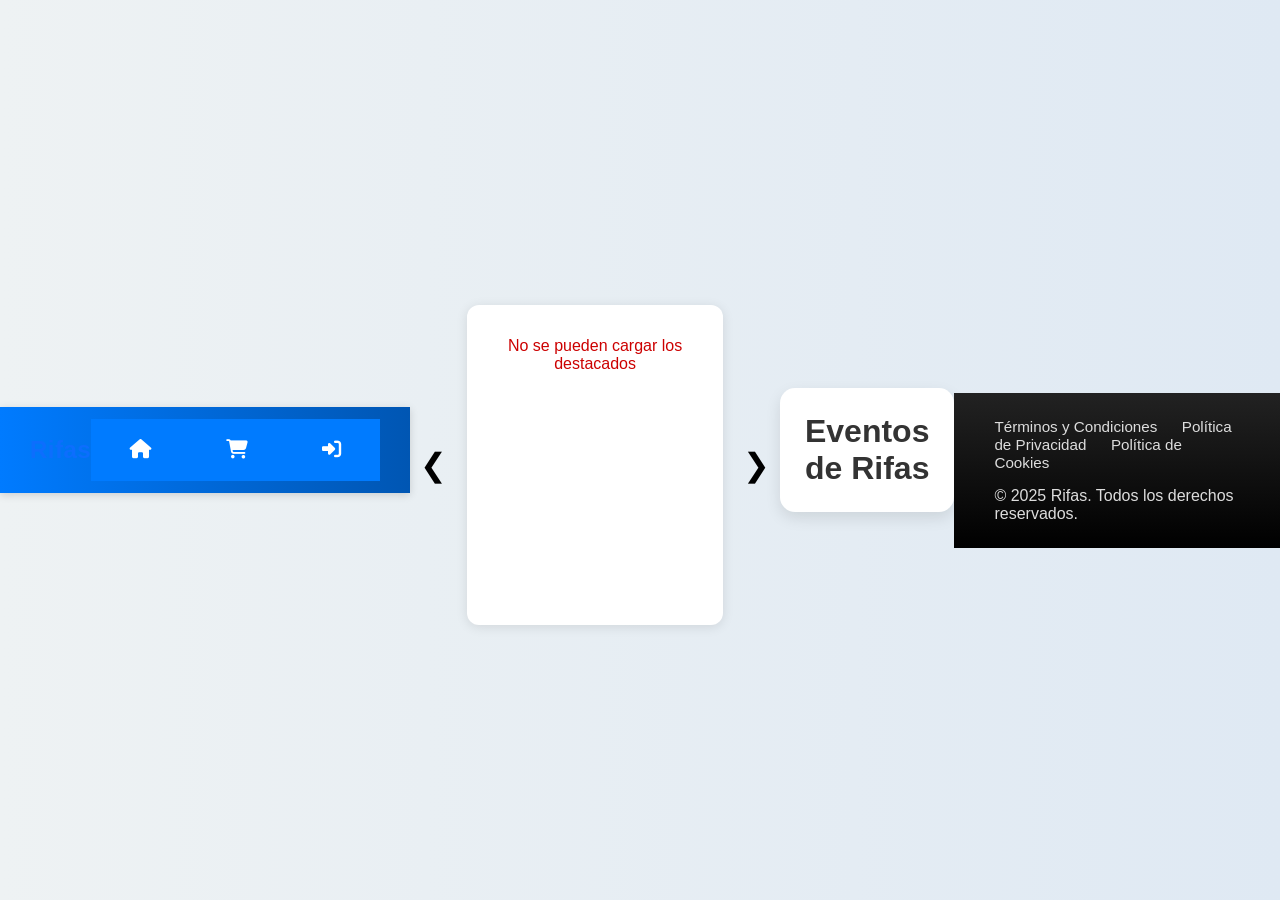
<file: index.html>
<!DOCTYPE html>
<html lang="es">
<head>
    <meta charset="UTF-8">
    <title>Rifas</title>
    <link rel="stylesheet" href="https://cdnjs.cloudflare.com/ajax/libs/font-awesome/6.6.0/css/all.min.css">
    <link rel="stylesheet" href="style.css">
</head>
<body>
<header>
    <h2>Rifas</h2>
    <div class="spacer"></div>
    <nav>
      <a href="index.html" title="Inicio"><i class="fas fa-home"></i></a>
      <a href="cart.html" title="Carrito"><i class="fas fa-shopping-cart"></i></a>
      <a href="#" id="adminLink" title="Admin"><i class="fas fa-user-cog"></i></a>
      <a href="#" id="loginOut" title="Iniciar sesión / Cerrar sesión"><i class="fas fa-sign-in-alt"></i></a>
    </nav>
</header>
<!-- Carrusel de Eventos Destacados -->
<div id="carouselWrapper" class="carousel-wrapper">
    <button id="carouselPrev" class="carousel-btn">
        &#10094;
    </button>

    <div id="carouselContent" class="carousel-content">
    </div>

    <button id="carouselNext" class="carousel-btn">
        &#10095;
    </button>

</div>
<div class="container">
    <h1>Eventos de Rifas</h1>
    <div id="cardsContainer" class="cards"></div>
</div>
<footer>
  <div class="footer-content">
    <!-- Sección izquierda: enlaces legales -->
    <div class="footer-links">
      <a href="terminos.html">Términos y Condiciones</a>
      <a href="privacidad.html">Política de Privacidad</a>
      <a href="cookies.html">Política de Cookies</a>
    </div>

    <!-- Sección derecha: Iconos sociales -->
    <div class="footer-social">
      <p>&copy; 2025 Rifas. Todos los derechos reservados.</p>
    </div>
  </div>
</footer>
<script src="utils.js"></script>
<script>
document.addEventListener('DOMContentLoaded', () => {
    const adminLink = document.getElementById('adminLink');
    if (adminLink) {
        if (isAdmin()) {
            adminLink.style.display = 'inline-block';
            adminLink.onclick = () => location.href = 'admin.html';
        } else {
            adminLink.style.display = 'none';
            adminLink.onclick = null;
        }
    }

    const loginOut = document.getElementById('loginOut');
    const user = getLoggedUser();

    if (user) {
        // Usuario logueado: icono logout, texto y función salir
        loginOut.innerHTML = '<i class="fas fa-sign-out-alt"></i>';
        loginOut.title = 'Cerrar sesión';
        loginOut.onclick = () => {
            localStorage.removeItem('user');
            location.reload();
        };
        loginOut.href = '#'; // previene navegación
    } else {
        // Usuario no logueado: icono login, texto y link login
        loginOut.innerHTML = '<i class="fas fa-sign-in-alt"></i>';
        loginOut.title = 'Iniciar sesión';
        loginOut.onclick = null; // limpia event handler previo
        loginOut.href = 'login.html';
    }
});

fetch('events.php?action=list')
  .then(res => res.json())
  .then(data => {
    if (data.Result === "OK") {
      const cont = document.getElementById('cardsContainer');
      cont.innerHTML = '';
      data.Records.forEach(ev => {
        const disponibles = ev.max - ev.vendidos;
        const porcentaje = ev.max > 0 ? (ev.vendidos / ev.max) * 100 : 0;
        const imageUrl = `getimage.php?id=${ev.id}`;
        
        let botonHtml = '';
        if (Math.round(porcentaje) === 100) {
          botonHtml = `<button class="detallesEvento detalles-btn agotado" disabled>Agotados</button>`;
        } else {
          botonHtml = `<a class="detallesEvento detalles-btn" href="event.html?id=${ev.id}">Ver detalles</a>`;
        }

        cont.innerHTML += `
          <div class="card">
            <div>
              <h3>${ev.title}</h3>
              <img src="${imageUrl}" alt="Imagen evento" >
              <h4>${ev.descripcion}</h4>
              <p><strong>Precio:</strong> $${ev.price}</p>
              <div class="progress-container">
                <div class="progress-bar" style="width:${porcentaje}%">
                  ${Math.round(porcentaje)}%
                </div>
              </div>
            </div>
            ${botonHtml}
          </div>
        `;
      });
    } else {
      console.error("Error:", data.Message);
    }
  })
  .catch(err => console.error("Error al cargar rifas:", err));
</script>
<script>
// Carrusel de destacados con transición y flechas en margen inferior
fetch('events.php?action=featured')
  .then(res => res.json())
  .then(data => {
    if (data.Result === "OK" && data.Records.length > 0) {
      const events = data.Records;
      let currentSlide = 0;
      const content = document.getElementById('carouselContent');

      function drawSlide(idx) {
        const ev = events[idx];
        const disponibles = ev.max - ev.vendidos;
        const porcentaje = ev.max > 0 ? (ev.vendidos / ev.max) * 100 : 0;
        const imageUrl = `getimage.php?id=${ev.id}`;
      
        content.innerHTML = '';
        const slide = document.createElement('div');
        slide.className = 'carousel-slide';
      
        // Aquí modificamos el botón de detalles según el porcentaje
        let botonDetallesHtml = '';
        if (Math.round(porcentaje) === 100) {
          botonDetallesHtml = `<button class="detallesEvento detalles-btn agotado" disabled>Agotados</button>`;
        } else {
          botonDetallesHtml = `<a class="detallesEvento detalles-btn" href="event.html?id=${ev.id}">Ver detalles</a>`;
        }
      
        slide.innerHTML = `
          <div class="carousel-slide-body">
            <img src="${imageUrl}" alt="Imagen evento" class="carousel-image">
            <div class="carousel-details">
                <h3>${ev.title}</h3>
                <p>${ev.descripcion}</p>
                <p><strong>Precio:</strong> $${ev.price}</p>
                <div class="progress-container">
                  <div class="progress-bar" style="width:${porcentaje}%">
                    ${Math.round(porcentaje)}%
                  </div>
                </div>
                ${botonDetallesHtml}
            </div>
          </div>
        `;
        content.appendChild(slide);
      
        setTimeout(() => slide.classList.add('carousel-visible'), 30);
      }

      drawSlide(currentSlide);

      document.getElementById('carouselPrev').onclick = () => {
        currentSlide = (currentSlide-1+events.length) % events.length;
        drawSlide(currentSlide);
      };
      document.getElementById('carouselNext').onclick = () => {
        currentSlide = (currentSlide+1) % events.length;
        drawSlide(currentSlide);
      };
    } else {
      document.getElementById('carouselContent').innerHTML =
        '<div class="no-events">No hay eventos destacados</div>';
      document.getElementById('carouselPrev').disabled = true;
      document.getElementById('carouselNext').disabled = true;
    }
  })
  .catch(err => {
    document.getElementById('carouselContent').innerHTML =
      '<div class="carousel-error">No se pueden cargar los destacados</div>';
    console.error("Error al cargar destacados:", err);
  });
</script>
</body>
</html>
</file>
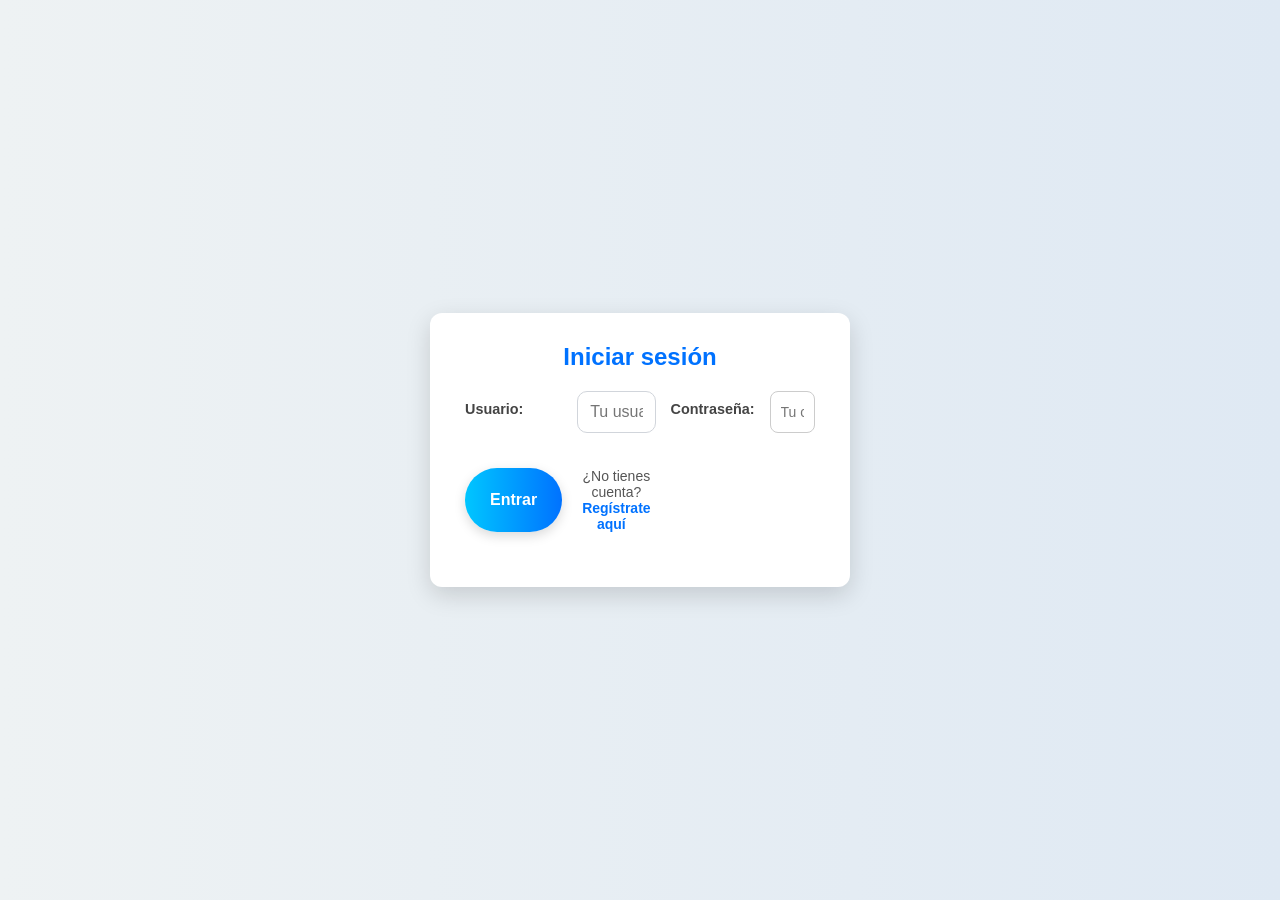
<file: cart.html>
<!DOCTYPE html>
<html lang="es">
<head>
  <meta charset="UTF-8">
  <title>Carrito de compras</title>
  <link rel="stylesheet" href="https://cdnjs.cloudflare.com/ajax/libs/font-awesome/6.6.0/css/all.min.css" />
  <link rel="stylesheet" href="style.css">
  
</head>
<body>
<header>
  <nav>
    <a href="index.html" title="Inicio" class="home-icon">
      <i class="fas fa-home"></i>
    </a>
  </nav>
</header>

<div class="container">
  <h2>🛒 Carrito de compras</h2>
  <div id="cart"></div>

  <!-- Sección de comprobante -->
  <div id="paymentSection">
    <label><b>Subir comprobante de pago:</b></label><br><br>
    <input type="file" id="compImagen" accept="image/*" class="btn btn-primary"><br><br>

    <div id="previewContainer">
      <p><b>Vista previa del comprobante:</b></p>
      <img id="previewImg">
    </div>
    <br>
    <button class="btn btn-primary" onclick="confirmarCompra()">Confirmar compra</button>
  </div>
</div>

<!-- Toast flotante -->
<div id="toast">Compra registrada como pendiente de validación.</div>

<script src="utils.js"></script>
<script>
requireLogin();

async function mostrarCart() {
  const user = getLoggedUser();
  const paymentSection = document.getElementById('paymentSection');
  if (!user) {
    document.getElementById('cart').innerHTML = "<p>Debes iniciar sesión para ver el carrito.</p>";
    paymentSection.style.display = "none";
    return;
  }
  try {
    const res = await fetch(`cart.php?action=list&usuarioId=${user.id}`);
    const data = await res.json();
    if (!data.success) {
      document.getElementById('cart').innerHTML = "<p>Error al cargar el carrito.</p>";
      paymentSection.style.display = "none";
      return;
    }
    const carrito = (data.records || []).filter(item => item.status === "Pendiente");
    if (!carrito.length) {
      document.getElementById('cart').innerHTML = "<p>El carrito está vacío.</p>";
      paymentSection.style.display = "none";
      return;
    }
    paymentSection.style.display = "block";
    let t = `
      <table>
        <thead>
          <tr>
            <th>Producto</th>
            <th>Números</th>
            <th>Precio</th>
            <th>Acción</th>
          </tr>
        </thead>
        <tbody>`;
    let total = 0;
    carrito.forEach(item => {
      total += item.numeros.length * item.precio;
      t += `
        <tr>
          <td data-label="Producto"><b>${item.titulo}</b></td>
          <td data-label="Números">${item.numeros.join(', ')}</td>
          <td data-label="Precio">$${item.precio}</td>
          <td data-label="Acción"><button class="btn btn-danger" onclick="eliminar(${item.id})">Eliminar</button></td>
        </tr>`;
    });
    t += `</tbody></table><p class="total"><b>Total:</b> $${total}</p>`;
    document.getElementById('cart').innerHTML = t;
  } catch (error) {
    document.getElementById('cart').innerHTML = `<p>Error al cargar el carrito: ${error.message}</p>`;
    paymentSection.style.display = "none";
    console.error(error);
  }
}

async function eliminar(productoId) {
  const user = getLoggedUser();
  if (!user) {
    showToast("Debes iniciar sesión para eliminar productos.", true);
    return;
  }
  try {
    const res = await fetch(`cart.php?action=delete&carroId=${productoId}&usuarioId=${user.id}`);
    const data = await res.json();
    if (data.success) {
      showToast("Producto eliminado del carrito.");
      mostrarCart();
    } else {
      showToast("Error al eliminar: " + (data.msg || "Desconocido"), true);
    }
  } catch (error) {
    showToast("Error al eliminar producto.", true);
    console.error(error);
  }
}

document.getElementById('compImagen').addEventListener('change', function () {
  if (this.files && this.files[0]) {
    let reader = new FileReader();
    reader.onload = function (e) {
      document.getElementById('previewImg').src = e.target.result;
      document.getElementById('previewContainer').style.display = 'block';
    };
    reader.readAsDataURL(this.files[0]);
  } else {
    document.getElementById('previewContainer').style.display = 'none';
  }
});

async function confirmarCompra() {
  let user = getLoggedUser();
  if (!user) {
    showToast("Debes estar logueado para comprar.", true);
    return;
  }

  try {
    let resCarrito = await fetch(`cart.php?action=list&usuarioId=${user.id}`);
    let dataCarrito = await resCarrito.json();
    if (!dataCarrito.success) {
      showToast("No se pudo leer carrito", true);
      return;
    }

    let carrito = (dataCarrito.records || [])
      .filter(item => item.status === "Pendiente")
      .map(item => ({
        ...item,
        nums: item.numeros,
        cantidad: item.cantidad,
        eventoId: parseInt(item.evento_id, 10) || 0
      }));

    if (carrito.length === 0) {
      showToast("El carrito está vacío.", true);
      return;
    }

    let fileInput = document.getElementById('compImagen');
    if (!fileInput.files.length) {
      showToast("Debes subir una imagen como comprobante.", true);
      return;
    }

    let reader = new FileReader();
    reader.onload = function (e) {
      let dataToSend = {
        usuarioId: user.id,
        usuario: user.usuario,
        nombre: user.nombre || "",
        apellido: user.apellido || "",
        imagen: e.target.result,
        detalle: carrito
      };

      fetch('confirmarcompra.php', {
        method: 'POST',
        headers: {'Content-Type': 'application/json'},
        body: JSON.stringify(dataToSend)
      })
      .then(res => res.json())
      .then(data => {
        if (data.status === "ok") {
          showToast("Compra registrada como pendiente de validación.");
          mostrarCart();
          document.getElementById('previewContainer').style.display = 'none';
          setTimeout(() => window.location.href = "index.html", 2000);
        } else {
          showToast("Error al registrar compra: " + data.msg, true);
        }
      })
      .catch(err => {
        console.error(err);
        showToast("Error al registrar compra.", true);
      });
    };
    reader.readAsDataURL(fileInput.files[0]);

  } catch (err) {
    console.error("Error cargando carrito:", err);
    showToast("Error al cargar el carrito.", true);
  }
}

function showToast(msg, error=false) {
  let toast = document.getElementById("toast");
  toast.innerText = msg;
  toast.style.background = error ? "#dc3545" : "#0d6efd";
  toast.className = "show";
  setTimeout(() => { toast.className = toast.className.replace("show", ""); }, 3000);
}

mostrarCart();
</script>
</body>
</html>
</file>
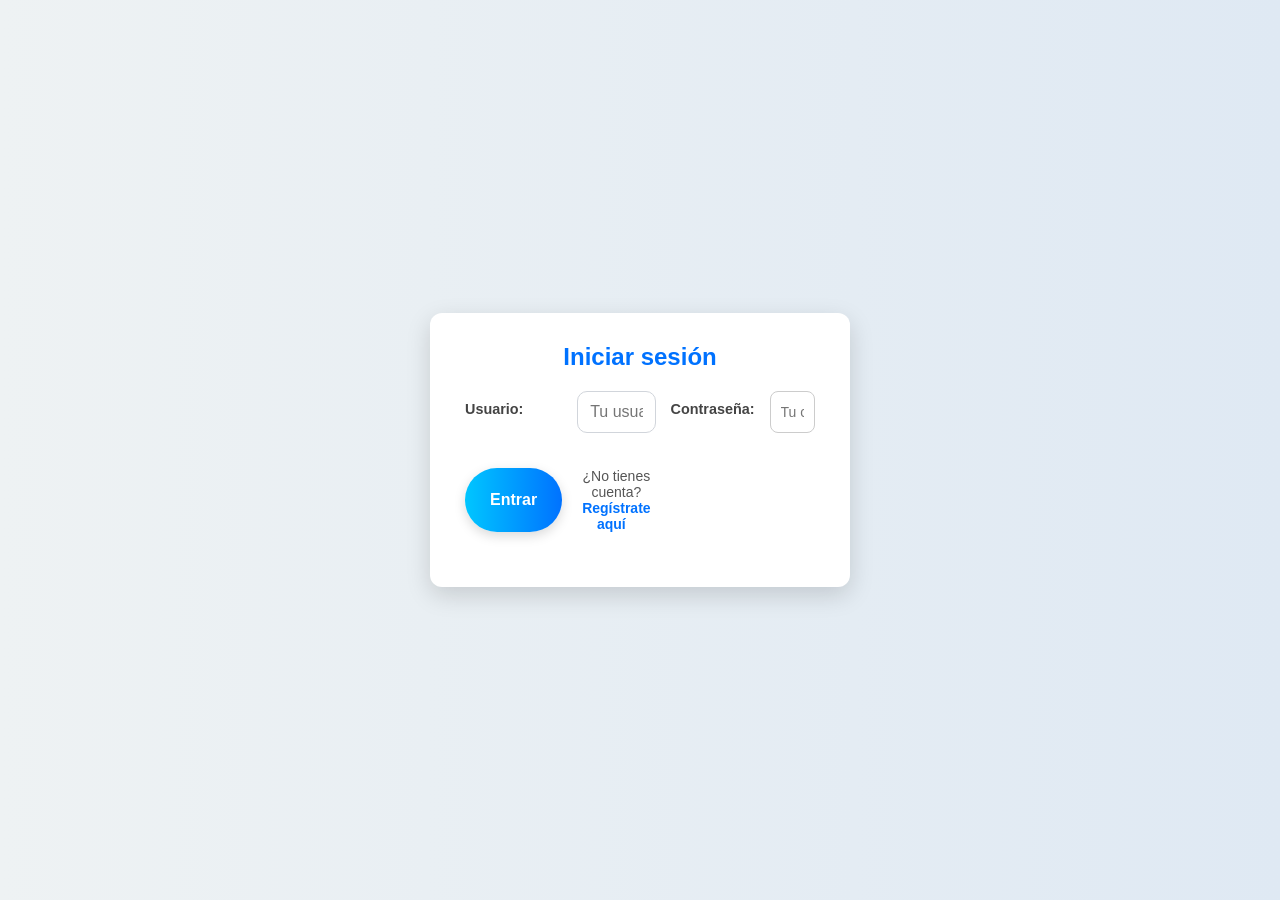
<file: event.html>
<!DOCTYPE html>
<html lang="es">
<head>
<meta charset="UTF-8">
<title>Evento</title>
<link rel="stylesheet" href="style.css">
<link rel="stylesheet" href="https://cdnjs.cloudflare.com/ajax/libs/font-awesome/6.6.0/css/all.min.css" />

</head>
<body>
<header>
  <nav>
    <a href="index.html" title="Inicio" class="icono">
      <i class="fas fa-home"></i>
    </a>
    <a href="cart.html" title="Carrito" class="icono">
      <i class="fas fa-shopping-cart"></i>
    </a>
  </nav>
</header>
<div class="container">
    <div id="eventoDetalle">Cargando...</div>
</div>

<script src="utils.js"></script>
<script>
requireLogin();

function getId(){
    const p = new URLSearchParams(window.location.search);
    return parseInt(p.get('id'));
}

const idEvento = getId();
let evento = null;
let cantidad = 1;

function generarNumerosAleatorios(stock, ocupados, cantidad) {
    const disponibles = [];
    for (let i = 1; i <= stock; i++) {
        if (!ocupados.includes(i)) {
            disponibles.push(i);
        }
    }
    const seleccionados = [];
    const limite = Math.min(cantidad, disponibles.length);
    while (seleccionados.length < limite) {
        const idx = Math.floor(Math.random() * disponibles.length);
        const num = disponibles[idx];
        if (!seleccionados.includes(num)) {
            seleccionados.push(num);
        }
    }
    return seleccionados.sort((a,b) => a-b);
}

fetch(`events.php?action=get&id=${idEvento}`)
    .then(res => res.json())
    .then(data => {
        if (data.Result === "OK" && data.Record) {
            evento = data.Record; 
            renderDet();
        } else {
            document.getElementById('eventoDetalle').innerHTML = "Evento no encontrado.";
        }
    })
    .catch(err => {
        console.error(err);
        document.getElementById('eventoDetalle').innerHTML = "Error cargando evento.";
    });

function changeCantidad(delta) {
    const maxDisponibles = evento.max - evento.ocupados.length;
    cantidad += delta;
    if (cantidad < 1) cantidad = 1;
    if (cantidad > maxDisponibles) cantidad = maxDisponibles;
    renderDet();
}

function renderDet(){
    const disponibles = evento.max - evento.ocupados.length;
    const total = cantidad * evento.price;
    document.getElementById('eventoDetalle').innerHTML = `
        <h2>${evento.title}</h2>
        <div class="counter-container">
            <button class="counter-btn" onclick="changeCantidad(-1)">−</button>
            <div class="counter-number">${cantidad}</div>
            <button class="counter-btn" onclick="changeCantidad(1)">+</button>
        </div>
        <div class="price-info">
            Precio unitario: $${evento.price.toFixed(2)}<br>
            <strong>Total: $${total.toFixed(2)}</strong>
        </div>
        <br>
        <button class="button" onclick="agregarCarrito()">Agregar al carrito</button>
    `;
}

function agregarCarrito(){
    const disponibles = evento.max - evento.ocupados.length;
    if (cantidad < 1 || cantidad > disponibles) {
        alert("Cantidad no válida");
        return;
    }

    // Generar boletos
    const numerosAsignados = generarNumerosAleatorios(evento.max, evento.ocupados, cantidad);

    const user = getLoggedUser();
    if (!user) {
        alert("Debes estar logueado");
        return;
    }

    const dataToSend = {
        usuarioId: user.id,
        eventoId: evento.id,
        titulo: evento.title,
        precio: evento.price,
        cantidad: cantidad,
        numeros: numerosAsignados
    };

    fetch("cart.php?action=add", {
        method: "POST",
        headers: {"Content-Type": "application/json"},
        body: JSON.stringify(dataToSend)
    })
    .then(res => res.json())
    .then(data => {
        if (data.success) {
            alert(`Agregado al carrito!\nTus boletos asignados: ${numerosAsignados.join(', ')}`);
            location.href = "cart.html";
        } else {
            alert("Error al añadir al carrito: " + data.msg);
        }
    })
    .catch(err => {
        console.error(err);
        alert("Error de conexión.");
    });
}

window.changeCantidad = changeCantidad;
window.agregarCarrito = agregarCarrito;
</script>
</body>
</html>
</file>
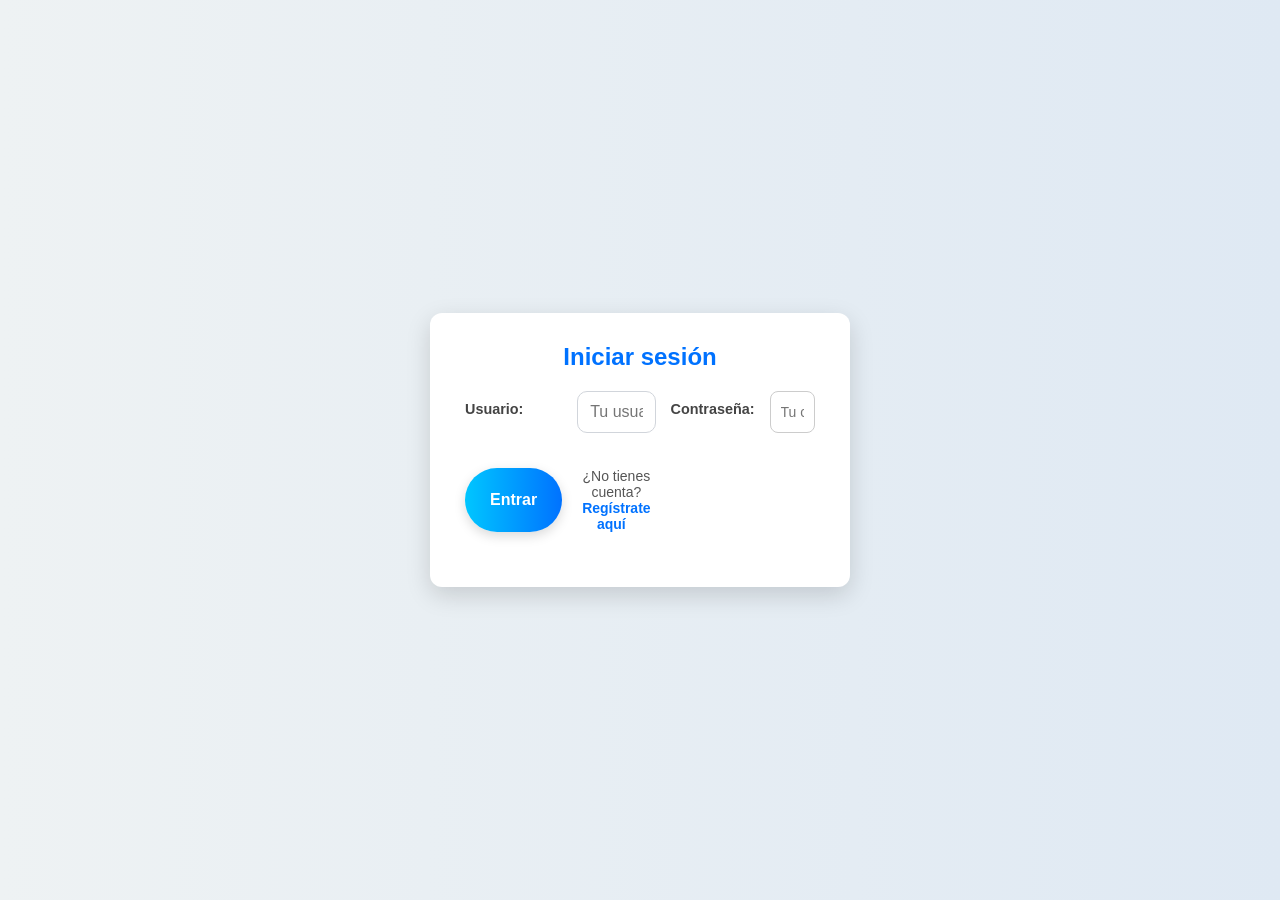
<file: login.html>
<!DOCTYPE html>
<html lang="es">
<head>
<meta charset="UTF-8">
<title>Login</title>
<link rel="stylesheet" href="style.css">

</head>
<body>
<div class="login-box">
    <h2>Iniciar sesión</h2>
    <form id="loginForm">
        <label for="user">Usuario:</label>
        <input type="text" id="user" placeholder="Tu usuario" required>
        
        <label for="pass">Contraseña:</label>
        <input type="password" id="pass" placeholder="Tu contraseña" required>
        
        <button class="button" type="submit">Entrar</button>
        <p>¿No tienes cuenta? <a href="registro.html">Regístrate aquí</a></p> 
    </form>
    <div id="loginMsg"></div>
</div>

<script>
document.getElementById('loginForm').onsubmit = async function(e){
    e.preventDefault();

    const usuario = document.getElementById('user').value.trim();
    const password = document.getElementById('pass').value;

    try {
        const res = await fetch('login.php', {
            method: 'POST',
            headers: { 'Content-Type': 'application/json' },
            body: JSON.stringify({ usuario, password })
        });
        const data = await res.json();

        if (data.success && data.user) {
            // Limpiamos cualquier basura previa
            localStorage.removeItem('user');
            // Guardamos el objeto de usuario como JSON
            localStorage.setItem('user', JSON.stringify(data.user));
            // Redirigimos al inicio
            window.location.href = 'index.html';
        } else {
            document.getElementById('loginMsg').innerText = data.msg || "Usuario o contraseña incorrectos.";
        }

    } catch (err) {
        console.error(err);
        document.getElementById('loginMsg').innerText = "Error de conexión con el servidor.";
    }
};
</script>
</body>
</html>
</file>
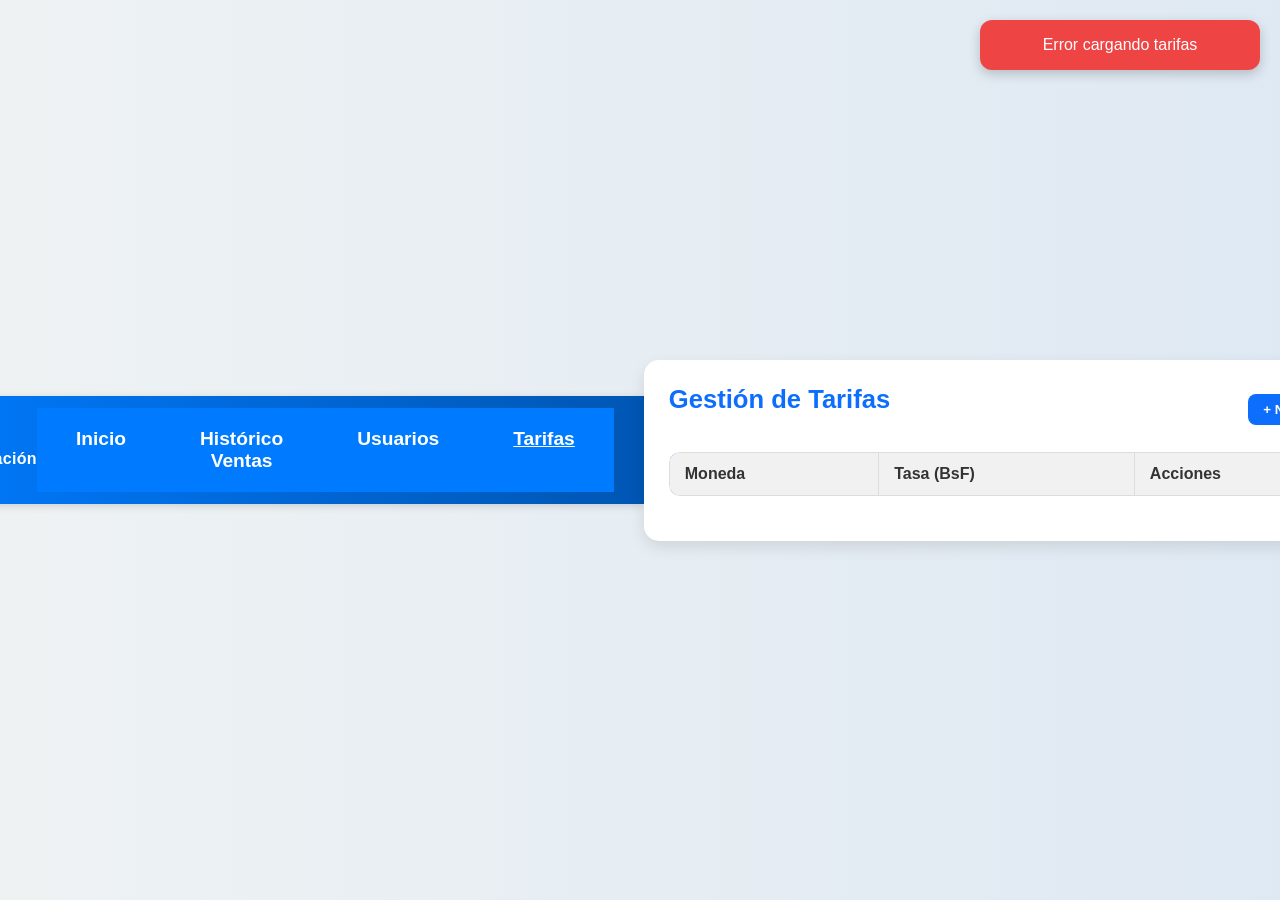
<file: rates.html>
<!DOCTYPE html>
<html lang="es">
<head>
  <meta charset="UTF-8" />
  <title>Administrar Tarifas</title>
  <link rel="stylesheet" href="style.css">
  
</head>
<body>
<header>
  <div class="brand">Panel de Administración</div>
  <nav>
    <a href="index.html">Inicio</a>
    <a href="ventas.html">Histórico Ventas</a>
    <a href="usuarios.html">Usuarios</a>
    <a href="rates.html" class="active">Tarifas</a>
  </nav>
</header>
<div class="container">
  <div class="toolbar">
    <h2>Gestión de Tarifas</h2>
    <button class="btn btn-primary" onclick="openModal()">+ Nueva Tarifa</button>
  </div>
  <table id="ratesTable">
    <thead>
      <tr>
        <th>Moneda</th>
        <th>Tasa (BsF)</th>
        <th class="actions">Acciones</th>
      </tr>
    </thead>
    <tbody></tbody>
  </table>
</div>
<!-- Modal crear/editar -->
<div id="modal">
  <div class="modal-card">
    <h3 id="modalTitle">Nueva Tarifa</h3>
    <div class="form-group">
      <label>Moneda</label>
      <input type="text" id="currency" placeholder="Ej: USD" aria-label="Moneda" />
    </div>
    <div class="form-group">
      <label>Tasa BsF</label>
      <input type="number" step="0.0001" id="amount" placeholder="Ej: 36.5000" aria-label="Tasa BsF"/>
    </div>
    <div class="modal-actions">
      <button class="btn btn-ghost" onclick="closeModal()">Cancelar</button>
      <button class="btn btn-success" onclick="saveRate()">Guardar</button>
    </div>
  </div>
</div>
<!-- Modal confirmación eliminar -->
<div id="confirmModal">
  <div class="modal-card">
    <h3 class="confirm-title">Confirmar</h3>
    <p id="confirmText">¿Seguro que deseas continuar?</p>
    <div class="modal-actions">
      <button class="btn btn-ghost" onclick="closeConfirm()">Cancelar</button>
      <button class="btn btn-danger" id="confirmOk">Eliminar</button>
    </div>
  </div>
</div>
<!-- Toast -->
<div id="toast" role="alert" aria-live="assertive"></div>
<script>
let editingCurrency = null;

function showToast(msg, type="info"){
  const t = document.getElementById('toast');
  t.className = ""; // reset
  t.textContent = msg;
  t.classList.add(type, 'show');
  clearTimeout(t._to);
  t._to = setTimeout(()=>{ t.classList.remove('show'); }, 2800);
}

async function loadRates() {
  try {
    const res = await fetch("rates.php?action=list");
    const data = await res.json();
    const tbody = document.querySelector("#ratesTable tbody");
    tbody.innerHTML = "";
    if (data.success) {
      data.records.forEach(r => {
        const tr = document.createElement("tr");
        tr.innerHTML = `
          <td>${r.currency}</td>
          <td>${Number(r.amount).toFixed(4)}</td>
          <td class="actions">
            <button class="btn btn-warning" onclick="editRate('${r.currency}', ${r.amount})">Editar</button>
            <button class="btn btn-danger" onclick="confirmDelete('${r.currency}')">Eliminar</button>
          </td>`;
        tbody.appendChild(tr);
      });
    } else {
      showToast("Error cargando tarifas", "error");
    }
  } catch(e) {
    showToast("Error cargando tarifas", "error");
  }
}

function openModal() {
  editingCurrency = null;
  document.getElementById('modalTitle').textContent = "Nueva Tarifa";
  document.getElementById('currency').value = "";
  document.getElementById('amount').value = "";
  document.getElementById('modal').style.display = "flex";
}

function closeModal() {
  document.getElementById('modal').style.display = "none";
}

function editRate(currency, amount) {
  editingCurrency = currency;
  document.getElementById('modalTitle').textContent = "Editar Tarifa";
  document.getElementById('currency').value = currency;
  document.getElementById('amount').value = amount;
  document.getElementById('modal').style.display = "flex";
}

async function saveRate() {
  const currency = document.getElementById('currency').value.trim();
  const amount = parseFloat(document.getElementById('amount').value);
  if(!currency || isNaN(amount)) {
    showToast("Completa todos los campos correctamente", "error");
    return;
  }
  try {
    // Decide acción: create o update
    const action = editingCurrency ? "update" : "create";

    const res = await fetch(`rates.php?action=${action}`, {
      method: "POST",
      headers: {"Content-Type": "application/json"},
      body: JSON.stringify({
        currency,
        amount,
        originalCurrency: editingCurrency
      })
    });
    const data = await res.json();
    if(data.success) {
      showToast("Tarifa guardada correctamente", "success");
      closeModal();
      loadRates();
    } else {
      showToast(data.msg || "Error guardando tarifa", "error");
    }
  } catch(e) {
    showToast("Error guardando tarifa", "error");
  }
}

let deletingCurrency = null;

function confirmDelete(currency) {
  deletingCurrency = currency;
  document.getElementById('confirmText').textContent = `¿Eliminar la tarifa de ${currency}?`;
  document.getElementById('confirmModal').style.display = "flex";
}

function closeConfirm() {
  document.getElementById('confirmModal').style.display = "none";
}

document.getElementById('confirmOk').addEventListener("click", async () => {
  if(!deletingCurrency) return;
  try {
    const res = await fetch(`rates.php?action=delete&currency=${encodeURIComponent(deletingCurrency)}`, {
      method: "POST"
    });
    const data = await res.json();
    if(data.success) {
      showToast("Tarifa eliminada", "success");
      loadRates();
    } else {
      showToast(data.msg || "Error eliminando tarifa", "error");
    }
  } catch(e) {
    showToast("Error eliminando tarifa", "error");
  }
  closeConfirm();
});

window.onload = loadRates;
</script>
</body>
</html>
</file>
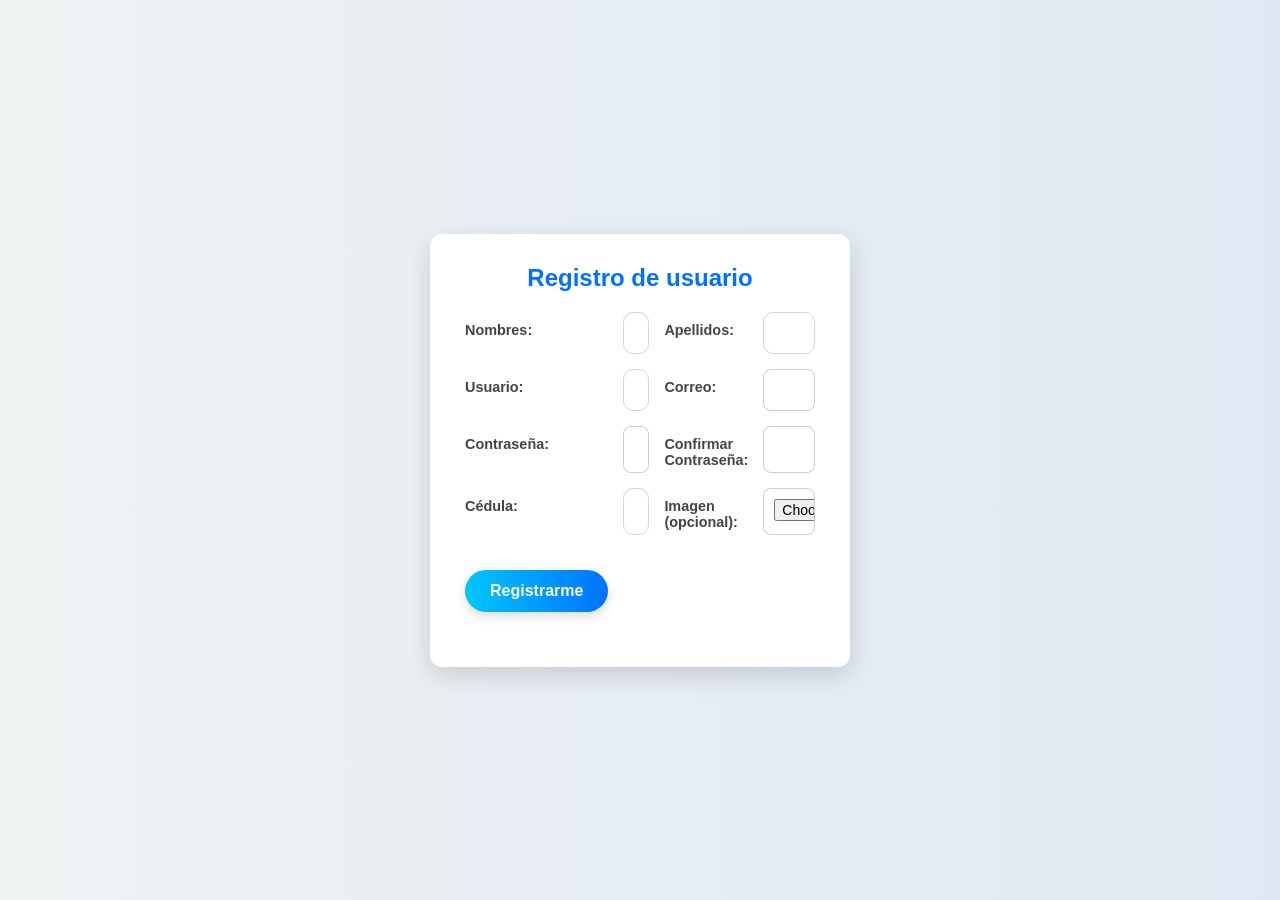
<file: registro.html>
<!DOCTYPE html>
<html lang="es">
<head>
<meta charset="UTF-8">
<title>Registro</title>
<link rel="stylesheet" href="style.css">

</head>
<body>
<div class="login-box">
    <h2>Registro de usuario</h2>
    <form id="registroForm" enctype="multipart/form-data">
        <label for="nombre">Nombres:</label>
        <input type="text" id="nombre" name="nombre" required>

        <label for="apellido">Apellidos:</label>
        <input type="text" id="apellido" name="apellido" required>

        <label for="usuario">Usuario:</label>
        <input type="text" id="usuario" name="usuario" required>

        <label for="correo">Correo:</label>
        <input type="email" id="correo" name="correo" required>

        <label for="password">Contraseña:</label>
        <input type="password" id="password" name="password" required>

        <label for="password2">Confirmar Contraseña:</label>
        <input type="password" id="password2" required>

        <label for="cedula">Cédula:</label>
        <input type="text" id="cedula" name="cedula" required>

        <label for="imagen">Imagen (opcional):</label>
        <input type="file" id="imagen" name="imagen" accept="image/*">

        <button class="button" type="submit">Registrarme</button>
    </form>
    <div id="msg"></div>
</div>

<script>
document.getElementById('registroForm').onsubmit = async function(e){
    e.preventDefault();

    const pass = document.getElementById('password').value;
    const pass2 = document.getElementById('password2').value;
    if(pass !== pass2){
        document.getElementById('msg').innerHTML = "<span style='color:red;'>Las contraseñas no coinciden.</span>";
        return;
    }

    const formData = new FormData(document.getElementById('registroForm'));
    try {
        const res = await fetch('registro.php', { method: 'POST', body: formData });
        const data = await res.json();
        if(data.success){
            document.getElementById('msg').innerHTML = "<span style='color:green;'>" + data.msg + "</span>";
            document.getElementById('registroForm').reset();
        } else {
            document.getElementById('msg').innerHTML = "<span style='color:red;'>" + data.msg + "</span>";
        }
    } catch (err) {
        document.getElementById('msg').innerHTML = "<span style='color:red;'>Error de conexión.</span>";
        console.error(err);
    }
};
</script>
</body>
</html>
</file>
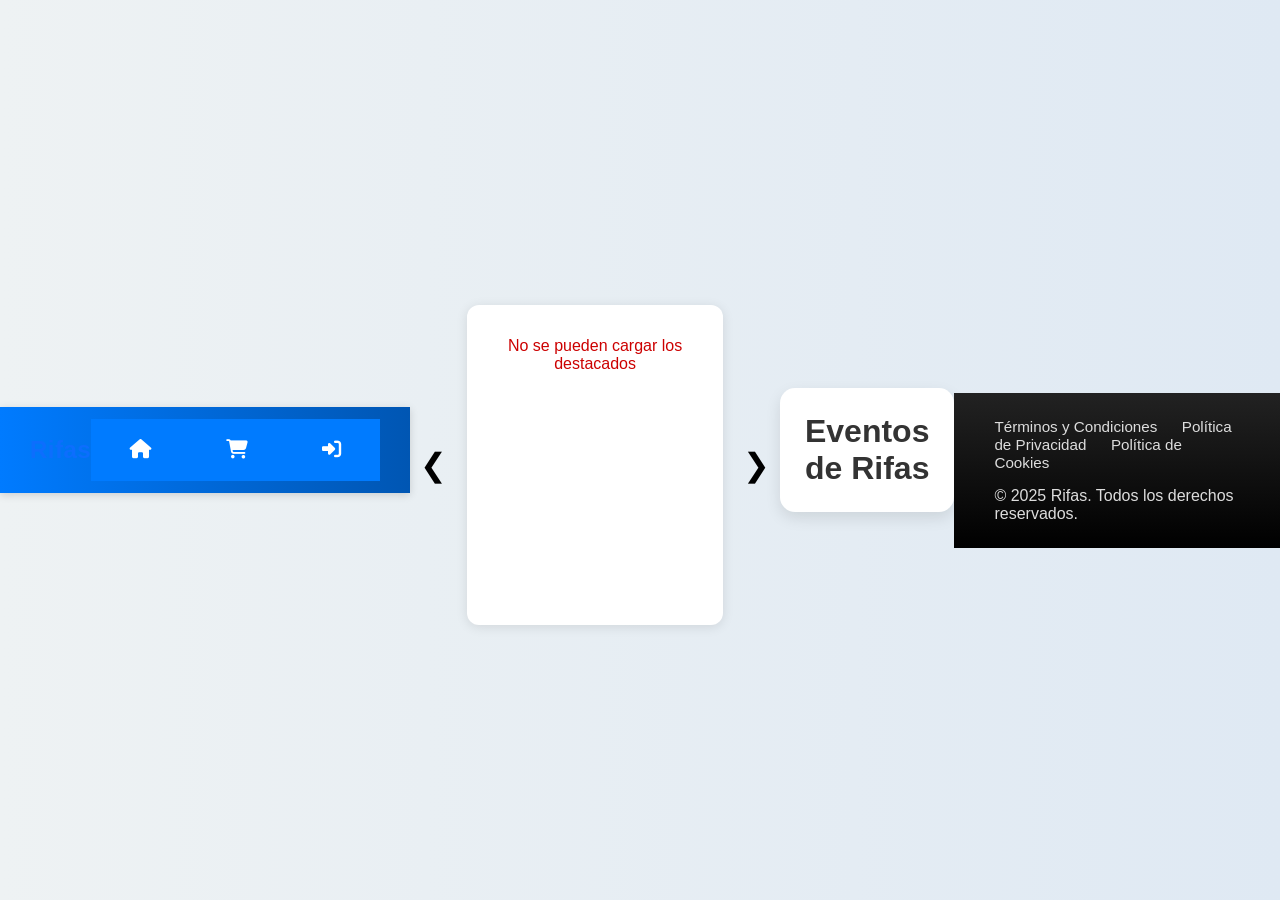
<file: usuarios.html>
<!DOCTYPE html>
<html lang="es">
<head>
<meta charset="UTF-8">
<title>Lista de Usuarios</title>
<link rel="stylesheet" href="style.css">
</head>
<body>
<header>
    <nav>
        <a href="index.html">Inicio</a>
        <a href="admin.html">Admin</a>
    </nav>
</header>
<div class="container">
    <h2>Usuarios Registrados</h2>
    <div id="listado"></div>
</div>
<script src="utils.js"></script>
<script>
requireAdmin();

let users = [];

async function cargarUsuarios() {
    try {
        const res = await fetch('usuarios.php');
        const data = await res.json();
        if(data.success){
            users = data.users || [];
            mostrarUsuarios();
        } else {
            alert("Error al cargar usuarios: " + data.msg);
        }
    } catch(e) {
        alert("Error en la conexión para cargar usuarios");
    }
}

function mostrarUsuarios() {
    let html = `<table class="table">
        <thead>
            <tr>
                <th>Usuario</th>
                <th>Nombres</th>
                <th>Apellidos</th>
                <th>Cédula</th>
                <th>Correo</th>
                <th>Rol</th>
            </tr>
        </thead><tbody>`;
    users.forEach(u => {
        html += `<tr>
            <td>${u.user}</td>
            <td>${u.nombres || ''}</td>
            <td>${u.apellidos || ''}</td>
            <td>${u.telefono || ''}</td>
            <td>${u.correo || ''}</td>
            <td>${u.isAdmin ? 'Administrador' : 'Cliente'}</td>
        </tr>`;
    });
    html += `</tbody></table>`;
    document.getElementById('listado').innerHTML = html;
}

cargarUsuarios();

</script>
</body>
</html>
</file>
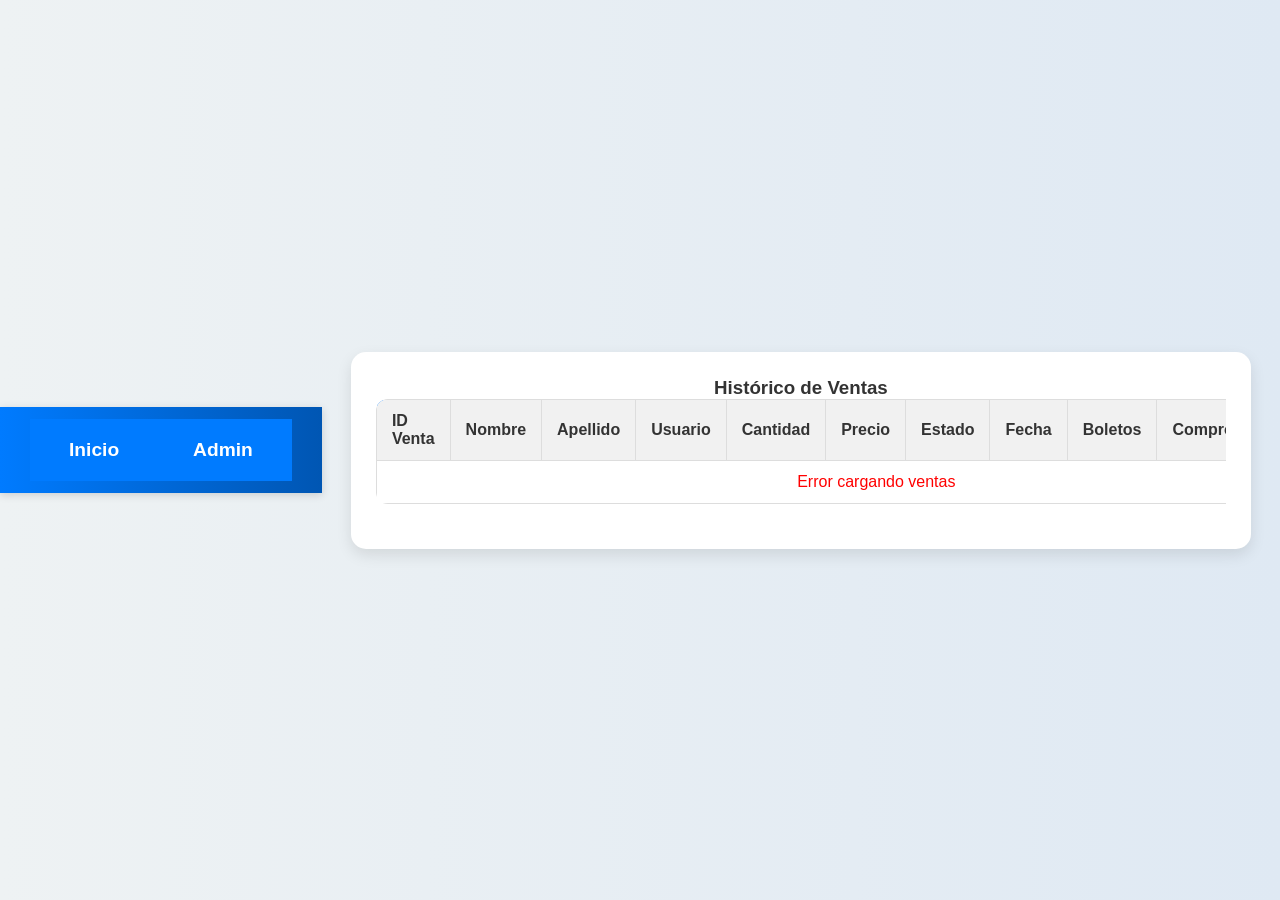
<file: ventas.html>
<!DOCTYPE html>
<html lang="es">
<head>
<meta charset="UTF-8" />
<title>Ventas Pendientes - Premium</title>
  <link rel="stylesheet" href="style.css">

<!-- CSS Propio -->


<!-- jQuery + DataTables CSS/JS -->
<link rel="stylesheet" href="https://cdn.datatables.net/1.13.6/css/jquery.dataTables.min.css">
<script src="https://code.jquery.com/jquery-3.6.0.min.js"></script>
<script src="https://cdn.datatables.net/1.13.6/js/jquery.dataTables.min.js"></script>

</head>
<body>
<header>
<nav>
<a href="index.html">Inicio</a>
<a href="admin.html">Admin</a>
</nav>
</header>

<div class="container">
<h3>Histórico de Ventas</h3>
<div id="ventasCont" class="table-wrapper">
<table id="ventasTable" class="display">
<thead>
<tr>
<th>ID Venta</th><th>Nombre</th><th>Apellido</th><th>Usuario</th>
<th>Cantidad</th><th>Precio</th><th>Estado</th><th>Fecha</th>
<th>Boletos</th><th>Comprobante</th><th>Acción</th>
</tr>
</thead>
<tbody id="ventasBody">
<tr><td colspan="11" class="text-center">Cargando...</td></tr>
</tbody>
</table>
</div>
</div>

<!-- Modal -->
<div id="modal" class="modal-overlay">
<div class="modal-content">
<button class="modal-close" onclick="cerrarModal()">×</button>
<img id="modalImg" alt="Comprobante de venta" />
</div>
</div>

<script>
// Escape HTML
const escapeHtml = str =>
  str ? str.replace(/[&<>"']/g, m => ({
    '&':'&amp;','<':'&lt;','>':'&gt;','"':'&quot;',"'":'&#39;'
  }[m])) : '';

// Modal
window.abrirModal = function(src) {
  document.getElementById('modalImg').src = src;
  document.getElementById('modal').style.display = 'flex';
};
window.cerrarModal = function() {
  document.getElementById('modal').style.display = 'none';
  document.getElementById('modalImg').src = '';
};
document.getElementById('modal').addEventListener('click', e=>{
  if(e.target.id==='modal') cerrarModal();
});

// Cargar ventas
async function cargarVentas(){
  try {
    const res = await fetch('ventas.php?action=list');
    if(!res.ok) throw new Error(`Error HTTP: ${res.status}`);
    const data = await res.json();
    if(data.Result!=='OK'){ mostrarError(data.Message||'Sin datos'); return; }
    renderVentas(data.Records);
  } catch(e){ mostrarError('Error cargando ventas'); console.error(e); }
}

// Render tabla
function renderVentas(ventas){
  const body = document.getElementById('ventasBody');
  if(!ventas.length){ mostrarError('No hay ventas registradas.'); return; }

  body.innerHTML = ventas.map(v=>{
    const detalle = (v.detalle||[]).map(d=>`${escapeHtml(d.titulo)}: ${d.nums.join(', ')}`).join('<br>');
    let btn = v.imagen
      ? `<button class="btn-visualizar" data-src="data:image/png;base64,${v.imagen}" onclick="abrirModal(this.dataset.src)">Visualizar</button>`
      : 'Sin imagen';
    const estados = ['Pendiente','Pagado','Cancelado'];
    const selectEstado = `<select onchange="cambiarEstado(${v.id},this.value)">` +
      estados.map(e=>`<option ${v.estado===e?'selected':''}>${e}</option>`).join('') +
      `</select>`;
    return `<tr>
      <td>${v.id}</td><td>${escapeHtml(v.nombre)}</td><td>${escapeHtml(v.apellido)}</td>
      <td>${escapeHtml(v.usuario)}</td><td>${v.cantidad}</td>
      <td>$${parseFloat(v.precio).toFixed(2)}</td>
      <td>${escapeHtml(v.estado)}</td><td>${v.fecha}</td><td>${detalle}</td>
      <td>${btn}</td><td>${selectEstado}</td>
    </tr>`;
  }).join('');

  // Inicializar DataTable al recargar datos
  if ($.fn.dataTable.isDataTable('#ventasTable')) {
    $('#ventasTable').DataTable().destroy();
  }
  $('#ventasTable').DataTable({
    pageLength: 10,
    order: [[0, 'desc']], // ordenar por ID desc
    columnDefs: [
    { orderable: false, targets: [8, 9, 10] }
    ],
    language: {
      url: "https://cdn.datatables.net/plug-ins/1.13.6/i18n/es-ES.json"
    }
  });
}

// Error msg
function mostrarError(msg){
  document.getElementById('ventasBody').innerHTML =
    `<tr><td colspan="11" class="text-center text-error">${escapeHtml(msg)}</td></tr>`;
}

// Cambiar estado placeholder
function cambiarEstado(id,estado){ 
  alert(`Cambiar estado de venta ${id} a ${estado} (Requiere backend)`); 
}

window.onload = cargarVentas;
</script>
</body>
</html>
</file>
<file: style.css>
body {
        font-family: 'Arial', sans-serif;
        margin: 0;
        padding: 0;
        background-color: #f4f4f4;
        }
        /* Header general */
        header {
          background: linear-gradient(90deg, #007bff, #0056b3);
          color: white;
          padding: 12px 30px;
          display: flex;
          align-items: center;
          justify-content: space-between;
          box-shadow: 0 2px 6px rgba(0,0,0,0.15);
        }
    
        /* Título izquierda */
        header h2 {
          margin: 0;
          font-size: 1.5rem;
          font-weight: 600;
          letter-spacing: 0.5px;
        }
    
        /* Zona central vacía para equilibrar */
        .spacer {
          flex: 1;
        }
    
        /* Navegación derecha */
        nav {
          display: flex;
          gap: 18px;
        }
    
        nav a {
          color: white;
          text-decoration: none;
          font-size: 1.2rem;
          transition: transform 0.2s ease, color 0.2s ease;
        }
    
        nav a:hover {
          color: #ffd700;
          transform: scale(1.1);
        }
        .container {
            max-width: 1000px;
            margin: 30px auto;
            padding: 20px;
            background: white;
            border-radius: 10px;
            box-shadow: 0 0 15px rgba(0,0,0,0.1);
        }
        footer {
          background: linear-gradient(0deg, #000, #222); /* negro profundo hacia gris oscuro */
          color: #ddd;
          padding: 25px 40px;
          margin-top: 40px;
        }
        
        .footer-content {
          display: flex;
          justify-content: space-between;
          align-items: center;
          flex-wrap: wrap; /* responsive */
          gap: 15px;
        }
        
        .footer-links a {
          margin-right: 20px;
          color: #ddd;
          text-decoration: none;
          font-size: 0.95rem;
        }
        
        .footer-links a:hover {
          color: #ffd700; /* dorado en hover */
        }
        
        .footer-social a {
          margin: 0;
          font-size: 0.9rem;
          opacity: 0.8;
        }
        
        .footer-social a:hover {
          color: #ffd700;
          transform: scale(1.15);
        }
        /* Grid de cartas */
        .cards {
            display: grid;
            grid-template-columns: repeat(auto-fit, minmax(220px, 1fr));
            gap: 20px;
        }
        .card {
            background: #fff;
            border-radius: 10px;
            box-shadow: 0 2px 8px rgba(0,0,0,0.1);
            padding: 15px;
            display: flex;
            flex-direction: column;
            justify-content: space-between;
        }
        .card h3 {
            margin-top: 0;
            color: #007bff;
        }
        .card p {
            margin: 5px 0;
        }
        .card a {
            background: #007bff;
            color: white;
            padding: 8px;
            border-radius: 5px;
            text-align: center;
            text-decoration: none;
            font-weight: bold;
        }
        .card a:hover {
            background: #0056b3;
        }
        .progress-container {
    background: #e9ecef;
    border-radius: 50px;
    overflow: hidden;
    height: 18px;
    margin-top: 8px;
}
.progress-bar {
    height: 100%;
    background: linear-gradient(90deg, #00c6ff, #0072ff);
    color: white;
    font-size: 12px;
    font-weight: bold;
    text-align: center;
    line-height: 18px;
    transition: width 0.5s ease;
}
.detallesEvento{
    margin-top: 10px;
}
#carouselContent > .carousel-slide {
    opacity: 0;
    transform: translateX(15px);
    transition: opacity 0.4s, transform 0.4s;
    position: relative;
}

#carouselContent > .carousel-slide.carousel-visible {
    opacity: 1;
    transform: translateX(0);
}

.detalles-btn{
    background: #007bff;
    color: white;
    padding: 8px;
    border-radius: 5px;
    text-align: center;
    text-decoration: none;
    font-weight: bold;
}
body {
  font-family: Arial, sans-serif;
  margin: 0; padding: 0;
  background: #f0f2f5;
}

a {
  color: #fff; text-decoration: none; margin-right: 10px;
}
.container { max-width: 900px; margin: 30px auto; padding: 20px; background: #fff; border-radius: 8px; }
.event-card { border: 1px solid #ddd; border-radius: 6px; margin-bottom: 16px; padding: 12px; }
.button { background: #2980d9; color: #fff; border: 0; padding: 8px 20px; border-radius: 4px; cursor: pointer;}
.button:disabled {background: #999;}
.number { padding: 7px; border: 1px solid #aaa; margin: 4px; border-radius: 4px; cursor:pointer;}
.number.selected { background: #ffe600;}
.login-box { max-width: 350px; margin: 70px auto; padding: 30px; border-radius: 6px; background: #fff; box-shadow: 0 4px 12px #0002;}
.table { width: 100%; border-collapse: collapse;}
.table th, .table td { border: 1px solid #ddd; padding: 8px;}
#nums {
    display: flex;
    flex-wrap: wrap; /* Permite que los números salten a otra línea */
    gap: 5px;        /* Espaciado entre números */
    max-width: 100%; /* Evita que sobrepasen el ancho */
}

.number {
    display: inline-flex;
    align-items: center;
    justify-content: center;
    width: 40px;
    height: 40px;
    background-color: #eee;
    border: 1px solid #ccc;
    border-radius: 5px;
    cursor: pointer;
    user-select: none;
}

.number.disabled {
    background-color: #ccc;
    color: #666;
    cursor: not-allowed;
}

.number.selected {
    background-color: #4caf50;
    color: white;
}

.progress-container {
    background: #e9ecef;
    border-radius: 50px;
    overflow: hidden;
    height: 18px;
    margin-top: 8px;
}
.progress-bar {
    height: 100%;
    background: linear-gradient(90deg, #00c6ff, #0072ff);
    text-align: right;
    padding-right: 8px;
    color: white;
    font-size: 12px;
    line-height: 18px;
    font-weight: bold;
    transition: width 0.5s ease;
}
/* Admin page */

    /* ======= Reset & Base ======= */
    * {
      box-sizing: border-box;
      margin: 0;
      padding: 0;
      font-family: "Segoe UI", Roboto, sans-serif;
    }
    body {
      background: #f4f6f9;
      color: #333;
    }

    /* ======= Header ======= */
    header {
      background: #1f2937;
      padding: 15px 30px;
      box-shadow: 0 2px 6px rgba(0,0,0,.2);
    }
    nav {
      display: flex;
      gap: 20px;
    }
    nav a {
      color: #e5e7eb;
      text-decoration: none;
      font-weight: 500;
      transition: 0.3s;
      padding: 8px 14px;
      border-radius: 6px;
    }
    nav a:hover {
      background: #374151;
      color: #fff;
    }

    /* ======= Container ======= */
    .container {
      max-width: 900px;
      margin: 40px auto;
      background: #fff;
      border-radius: 12px;
      padding: 30px;
      box-shadow: 0 4px 10px rgba(0,0,0,.08);
    }
    h2 {
      margin-bottom: 20px;
      font-size: 1.6rem;
      color: #111827;
    }

    /* ======= Form ======= */
    form {
      display: grid;
      grid-template-columns: 1fr 1fr 1fr auto;
      gap: 15px;
      margin-bottom: 25px;
    }
    form input {
      padding: 10px;
      border: 1px solid #d1d5db;
      border-radius: 8px;
      font-size: 0.95rem;
      outline: none;
      transition: border-color .3s;
    }
    form input:focus {
      border-color: #2563eb;
    }
    .button {
      background: #2563eb;
      color: #fff;
      border: none;
      border-radius: 8px;
      padding: 10px 16px;
      font-size: 0.95rem;
      font-weight: 600;
      cursor: pointer;
      transition: 0.3s;
    }
    .button:hover {
      background: #1e40af;
    }

    /* ======= Lista de eventos ======= */
    #eventosAdmin ul {
      list-style: none;
      margin-top: 15px;
    }
    #eventosAdmin li {
      display: flex;
      justify-content: space-between;
      align-items: center;
      background: #f9fafb;
      padding: 12px 16px;
      border: 1px solid #e5e7eb;
      border-radius: 8px;
      margin-bottom: 10px;
    }
    #eventosAdmin li b {
      color: #111827;
    }
    #eventosAdmin button {
      background: #ef4444;
      color: #fff;
      border: none;
      border-radius: 6px;
      padding: 6px 12px;
      cursor: pointer;
      font-size: 0.9rem;
      font-weight: 500;
      transition: 0.3s;
    }
    #eventosAdmin button:hover {
      background: #b91c1c;
    }
  
/* Login page */

/* CSS original del login estilizado */
body {
    margin: 0;
    padding: 0;
    font-family: 'Segoe UI', Arial, sans-serif;
    background: linear-gradient(135deg, #00c6ff, #0072ff);
    height: 100vh;
    display: flex;
    justify-content: center;
    align-items: center;
}
.login-box {
    background: #fff;
    padding: 40px 35px;
    border-radius: 12px;
    box-shadow: 0 8px 25px rgba(0,0,0,0.15);
    text-align: center;
    width: 100%;
    max-width: 360px;
}
.login-box h2 {
    margin-bottom: 25px;
    color: #0072ff;
    font-size: 26px;
    font-weight: 700;
}
.login-box label {
    display: block;
    margin: 10px 0 5px;
    text-align: left;
    font-weight: 600;
    color: #444;
}
.login-box input {
    width: 100%;
    padding: 12px;
    border: 1.5px solid #ccc;
    border-radius: 8px;
    font-size: 14px;
    box-sizing: border-box;
    transition: border-color 0.3s ease;
}
.login-box input:focus {
    outline: none;
    border-color: #0072ff;
    box-shadow: 0 0 5px rgba(0,114,255,0.2);
}
.button {
    background: linear-gradient(90deg, #00c6ff, #0072ff);
    border: none;
    color: white;
    padding: 12px;
    width: 100%;
    border-radius: 8px;
    font-size: 16px;
    font-weight: bold;
    margin-top: 20px;
    cursor: pointer;
    transition: transform 0.2s ease, background 0.3s ease;
}
.button:hover {
    transform: translateY(-2px);
    background: linear-gradient(90deg, #0094e0, #0056b3);
}
.login-box p {
    margin-top: 20px;
    font-size: 14px;
    color: #555;
}
.login-box a {
    color: #0072ff;
    font-weight: 600;
    text-decoration: none;
}
.login-box a:hover {
    text-decoration: underline;
}
#loginMsg {
    margin-top: 15px;
    font-size: 14px;
    color: red;
    font-weight: bold;
}

/* Registro page */

body {
    margin: 0; padding: 0;
    font-family: 'Segoe UI', Arial, sans-serif;
    background: linear-gradient(135deg, #00c6ff, #0072ff);
    height: 100vh;
    display: flex;
    justify-content: center;
    align-items: center;
}
.login-box {
    background: #fff;
    padding: 30px 35px;
    border-radius: 12px;
    box-shadow: 0 8px 25px rgba(0,0,0,0.15);
    width: 100%; max-width: 420px;
}
.login-box h2 {
    margin-bottom: 20px;
    color: #0072ff;
    font-size: 24px;
    text-align: center;
}
.login-box label {
    display: block;
    margin: 10px 0 5px;
    font-weight: 600;
    color: #444;
}
.login-box input {
    width: 100%;
    padding: 10px;
    border: 1.5px solid #ccc;
    border-radius: 8px;
    font-size: 14px;
    box-sizing: border-box;
    transition: border-color 0.3s ease;
}
.login-box input:focus {
    border-color: #0072ff;
    box-shadow: 0 0 5px rgba(0,114,255,0.2);
    outline: none;
}
.button {
    background: linear-gradient(90deg, #00c6ff, #0072ff);
    border: none;
    color: white;
    padding: 12px;
    width: 100%;
    border-radius: 8px;
    font-size: 16px;
    font-weight: bold;
    margin-top: 20px;
    cursor: pointer;
    transition: transform 0.2s ease, background 0.3s ease;
}
.button:hover {
    transform: translateY(-2px);
    background: linear-gradient(90deg, #0094e0, #0056b3);
}
#msg {
    margin-top: 15px;
    font-size: 14px;
    text-align: center;
}

/* Rates page */

    :root {
      --bg:#f4f4f8; --card:#ffffff; --text:#111827; --muted:#6b7280;
      --primary:#2563eb; --primary-hover:#1e40af;
      --success:#22c55e; --danger:#ef4444; --warning:#f59e0b;
      --header:#1f2937; --header-hover:#374151;
    }
    * { box-sizing: border-box; }
    body {
      margin: 0; background: var(--bg); color: var(--text);
      font-family: "Segoe UI", Roboto, sans-serif;
    }
    header {
      background: var(--header); padding: 14px 22px; box-shadow: 0 2px 8px rgba(0,0,0,.15);
      display: flex; align-items: center; justify-content: space-between;
    }
    header .brand {
      color: #fff; font-weight: 700; letter-spacing: .3px;
    }
    header nav a {
      color: #e5e7eb; text-decoration: none; margin-left: 14px; padding: 8px 12px; border-radius: 8px; transition: .25s;
    }
    header nav a:hover {
      background: var(--header-hover); color: #fff;
    }
    header nav a.active {
      font-weight: bold; text-decoration: underline;
    }
    .container {
      max-width: 980px; margin: 34px auto; background: var(--card); border-radius: 16px;
      box-shadow: 0 10px 24px rgba(0,0,0,.08); padding: 26px;
    }
    h2 {
      margin: 0 0 18px 0; font-size: 1.6rem;
    }
    .toolbar {
      display: flex; justify-content: space-between; align-items: center; margin-bottom: 18px;
    }
    .btn {
      border: none; border-radius: 10px; padding: 10px 16px; cursor: pointer; font-weight: 600; transition: .25s;
    }
    .btn-primary {
      background: var(--primary); color: #fff;
    }
    .btn-primary:hover {
      background: var(--primary-hover);
    }
    .btn-success {
      background: var(--success); color: #fff;
    }
    .btn-danger {
      background: var(--danger); color: #fff;
    }
    .btn-warning {
      background: var(--warning); color: #111827;
    }
    .btn-ghost {
      background: transparent; color: var(--muted);
    }
    .actions{
        text-align: center;
    }
    table {
      width: 100%; border-collapse: collapse; overflow: hidden; border-radius: 12px;
    }
    th, td {
      padding: 14px 12px; text-align: left;
    }
    thead th {
      background: #eef2ff; color: #111827;
    }
    tbody tr:nth-child(even) {
      background: #fafafa;
    }
    tbody td.actions {
      text-align: right;
    }
    .pill {
      display: inline-block; padding: 6px 10px; border-radius: 999px; background: #f1f5f9; color: #111827; font-weight: 600;
    }
    /* Modal */
    #modal, #confirmModal {
      position: fixed; inset: 0; display: none; align-items: center; justify-content: center; background: rgba(0,0,0,.55); z-index: 1000;
    }
    .modal-card {
      background: #fff; width: min(420px, 92vw); border-radius: 16px; padding: 20px; box-shadow: 0 10px 30px rgba(0,0,0,.2);
      animation: pop .2s ease;
    }
    @keyframes pop {
      from { transform: scale(.96); opacity: .8; }
      to { transform: scale(1); opacity: 1; }
    }
    .form-group {
      margin-bottom: 14px;
    }
    label {
      display: block; margin-bottom: 6px; color: var(--muted); font-size: .9rem;
    }
    input[type="text"], input[type="number"] {
      width: 100%; padding: 11px 12px; border: 1px solid #d1d5db; border-radius: 10px;
      outline: none; transition: border-color .2s, box-shadow .2s;
      font-size: 1rem;
    }
    input:focus {
      border-color: var(--primary); box-shadow: 0 0 0 3px rgba(37,99,235,.15);
    }
    .input-error {
      border-color: var(--danger) !important;
    }
    .shake {
      animation: shake .28s ease-in-out 0s 1;
    }
    @keyframes shake {
      0%, 100% { transform: translateX(0); }
      25% { transform: translateX(-4px); }
      75% { transform: translateX(4px); }
    }
    .modal-actions {
      display: flex; gap: 10px; justify-content: flex-end; margin-top: 12px;
    }
    /* Toast */
    #toast {
      position: fixed; top: 18px; right: 20px; z-index: 1200; display: none;
      min-width: 280px; padding: 14px 16px; border-radius: 12px; color: #fff; font-weight: 600;
      box-shadow: 0 8px 20px rgba(0,0,0,.2);
      transform: translateY(-20px); opacity: 0; transition: .35s;
    }
    #toast.show {
      display: block; transform: translateY(0); opacity: 1;
    }
    #toast.success {
      background: var(--success);
    }
    #toast.error {
      background: var(--danger);
    }
    #toast.info {
      background: var(--primary);
    }
    @media (max-width: 768px) {
      .toolbar { flex-direction: column; gap: 12px; align-items: stretch; }
      header nav { display: flex; flex-wrap: wrap; gap: 6px; justify-content: flex-end; }
    }
  
/* Ventas page */

/* --- TU MISMO CSS --- */
body{font-family:Arial,sans-serif;margin:0;padding:0;background-color:#f4f6f8;color:#333}
header nav{background-color:#007bff;padding:12px;text-align:center}
header nav a{color:#fff;font-weight:bold;text-decoration:none;margin:0 15px}
header nav a:hover{text-decoration:underline}
.container{max-width:1200px;margin:20px auto;padding:15px;background:#fff;border-radius:8px;box-shadow:0 2px 6px rgba(0,0,0,0.05)}
.table-wrapper{width:100%;overflow-x:auto}
table{width:100%;border-collapse:collapse;min-width:700px}
thead{background-color:#007bff;color:white}
th,td{border:1px solid #ddd;padding:10px;text-align:left;position:relative}
tbody tr:nth-child(even){background-color:#f9f9f9}
.btn-visualizar{background:#007bff;color:white;padding:6px 10px;border:none;border-radius:5px;cursor:pointer;transition:background-color 0.3s}
.btn-visualizar:hover{background:#0056b3}
.modal-overlay{display:none;position:fixed;inset:0;background:rgba(0,0,0,0.7);backdrop-filter:blur(4px);justify-content:center;align-items:center;z-index:9999;animation:fadeIn 0.3s ease forwards}
.modal-content{background:#fff;border-radius:10px;padding:10px;max-width:90%;max-height:90%;display:flex;flex-direction:column;align-items:center;animation:scaleIn 0.3s ease forwards;box-shadow:0 0 15px rgba(0,0,0,0.25);position:relative}
.modal-content img{max-width:100%;max-height:80vh;border-radius:8px;box-shadow:0 4px 15px rgba(0,0,0,0.4);user-select:none}
.modal-close{position:absolute;top:8px;right:8px;background:#ff4d4f;color:white;border:none;border-radius:50%;width:30px;height:30px;font-weight:bold;font-size:20px;cursor:pointer;line-height:28px;text-align:center;transition:background-color 0.3s;user-select:none;z-index:10}
.modal-close:hover{background:#cc0000}
@keyframes fadeIn{from{opacity:0}to{opacity:1}}
@keyframes scaleIn{from{transform:scale(0.85)}to{transform:scale(1)}}
@media(max-width:768px){table{min-width:600px}th,td{padding:8px;font-size:0.85rem}}
#ventasTable {
  padding-top: 15px; /* Ajusta el valor según lo necesites */
}


/* Event page */

/* --- estilos originales --- */
body {
    font-family: 'Segoe UI', Arial, sans-serif;
    margin: 0; padding: 0;
    background-color: #f8f9fa;
    color: #333;
}
header {
  background: linear-gradient(90deg, #007bff, #0056b3);
  padding: 12px 30px;
  display: flex;
  align-items: center;
  justify-content: flex-start;
}

nav {
  display: flex;
  gap: 20px;
}

nav a.icono {
  color: white;
  font-size: 1.2rem;
  text-decoration: none;
  transition: color 0.2s ease, transform 0.2s ease;
}

nav a.icono:hover {
  color: #ffd700;
  transform: scale(1.1);
}
.container {
    max-width: 700px;
    margin: 40px auto;
    background: white;
    border-radius: 12px;
    padding: 30px 40px;
    box-shadow: 0 5px 25px rgba(0,0,0,0.08);
    text-align: center;
}
/* contador */
.counter-container {
    display: inline-flex;
    align-items: center;
    background: #f1f3f5;
    border-radius: 50px;
    overflow: hidden;
    margin: 20px 0 30px;
    box-shadow: inset 0 2px 4px rgba(0,0,0,0.05);
}
.counter-btn {
    background: #007bff;
    color: white;
    border: none;
    padding: 15px 20px;
    font-size: 20px;
    font-weight: bold;
    cursor: pointer;
    transition: background 0.3s ease;
}
.counter-btn:hover {
    background: #0056b3;
}
.counter-number {
    min-width: 80px;
    text-align: center;
    font-size: 22px;
    font-weight: bold;
    background: white;
    padding: 10px 0;
    user-select: none;
}
/* botón */
.button {
    display: inline-block;
    padding: 12px 25px;
    border-radius: 50px;
    background: linear-gradient(90deg, #00c6ff, #0072ff);
    border: none;
    color: white;
    font-size: 16px;
    font-weight: bold;
    cursor: pointer;
    box-shadow: 0 4px 12px rgba(0,0,0,0.15);
    transition: transform 0.2s ease, background 0.3s ease;
}
.button:hover {
    transform: translateY(-2px);
    background: linear-gradient(90deg, #0094e0, #0056b3);
}
.price-info {
    margin-top: 15px;
    font-size: 18px;
    color: #444;
}

/* Cart page */

    body {
      font-family: 'Segoe UI', Tahoma, sans-serif;
      margin: 0;
      padding: 0;
      background: linear-gradient(to right, #eef2f3, #dfe9f3);
      color: #333;
    }

    header {
      background: linear-gradient(90deg, #007bff, #0056b3);
      padding: 12px 30px;
      display: flex;
      align-items: center;
      justify-content: flex-start;
    }
    
    nav {
      display: flex;
    }
    
    nav a.home-icon {
      color: white;
      font-size: 1.8rem;
      text-decoration: none;
      transition: color 0.2s ease;
    }
    
    nav a.home-icon:hover {
      color: #ffd700;
      transform: scale(1.1);
    }

    .container {
      max-width: 900px;
      margin: 30px auto;
      padding: 25px;
      background: #fff;
      border-radius: 15px;
      box-shadow: 0 6px 15px rgba(0,0,0,0.1);
    }

    h2 {
      text-align: center;
      margin-bottom: 20px;
      color: #0d6efd;
    }

    /* Carrito en tabla */
    table {
      width: 100%;
      border-collapse: collapse;
      margin-bottom: 20px;
    }

    table th, table td {
      padding: 12px 15px;
      text-align: left;
    }

    table th {
      background: #f1f1f1;
      color: #333;
    }

    table tr:nth-child(even) {
      background: #fafafa;
    }

    .btn {
      padding: 8px 15px;
      border: none;
      border-radius: 8px;
      cursor: pointer;
      transition: all 0.3s ease;
    }

    .btn-danger {
      background: #dc3545;
      color: #fff;
    }
    .btn-danger:hover {
      background: #b02a37;
    }

    .btn-primary {
      background: #0d6efd;
      color: #fff;
    }
    .btn-primary:hover {
      background: #0a58ca;
    }

    #previewContainer {
      margin-top: 20px;
      text-align: center;
    }

    #previewImg {
      border: 2px solid #ccc;
      border-radius: 10px;
      max-width: 200px;
      max-height: 200px;
      box-shadow: 0 4px 10px rgba(0,0,0,0.15);
    }

    /* Toast premium */
    #toast {
      visibility: hidden;
      min-width: 280px;
      background: #0d6efd;
      color: #fff;
      text-align: center;
      border-radius: 12px;
      padding: 16px;
      position: fixed;
      top: 20px;
      right: 20px;
      z-index: 1000;
      opacity: 0;
      transform: translateY(-30px);
      transition: opacity 0.5s, transform 0.5s;
      font-weight: 500;
      box-shadow: 0 4px 12px rgba(0,0,0,0.2);
    }

    #toast.show {
      visibility: visible;
      opacity: 1;
      transform: translateY(0);
    }

    /* Responsive */
    @media (max-width: 768px) {
      table, thead, tbody, th, td, tr {
        display: block;
      }
      table tr {
        margin-bottom: 15px;
        border-bottom: 2px solid #f1f1f1;
      }
      table td {
        text-align: right;
        padding-left: 50%;
        position: relative;
      }
      table td::before {
        content: attr(data-label);
        position: absolute;
        left: 15px;
        width: 45%;
        text-align: left;
        font-weight: bold;
        color: #555;
      }
      .btn {
        width: 100%;
        margin-top: 10px;
      }
    }
  /* Utility classes and overrides */
#adminLink { display: none; }
.carousel-wrapper { width:100%; max-width:800px; margin:auto; margin-bottom:30px; margin-top:60px; display:flex; align-items:center; position:relative; }
.carousel-content { overflow:hidden; border-radius:12px; box-shadow:0 2px 12px rgba(0,0,0,0.1); background:#fff; min-height:320px; flex-grow:1; margin:0 10px; }
.carousel-btn { font-size:2em; background:none; border:none; cursor:pointer; padding:0 10px; flex-shrink:0; }
.carousel-slide-body { display:flex; align-items:center; flex-wrap:wrap; justify-content:center; padding:18px; }
.carousel-image { border-radius:10px; max-width:320px; max-height:220px; margin:14px; }
.carousel-details { flex:1 1 180px; min-width:220px; padding:14px; }
.carousel-details h3 { margin-top:0; }
.no-events { padding:2em; text-align:center; color:#888; }
.carousel-error { padding:2em; text-align:center; color:#c00; }
.detalles-btn { display:inline-block; }
.agotado { background: grey; cursor: not-allowed; }
.card img, .card-img { max-width:100%; height:auto; }
th.actions { text-align:left; }
#modalTitle { margin-bottom:10px; }
.confirm-title { margin-bottom:6px; }
#confirmText { color:var(--muted); margin-bottom:14px; }
#paymentSection { display:none; margin-top:20px; }
#previewContainer { display:none; }
.total { text-align:right; font-size:18px; }
.text-center { text-align:center; }
.text-error { color:red; }
</file>
